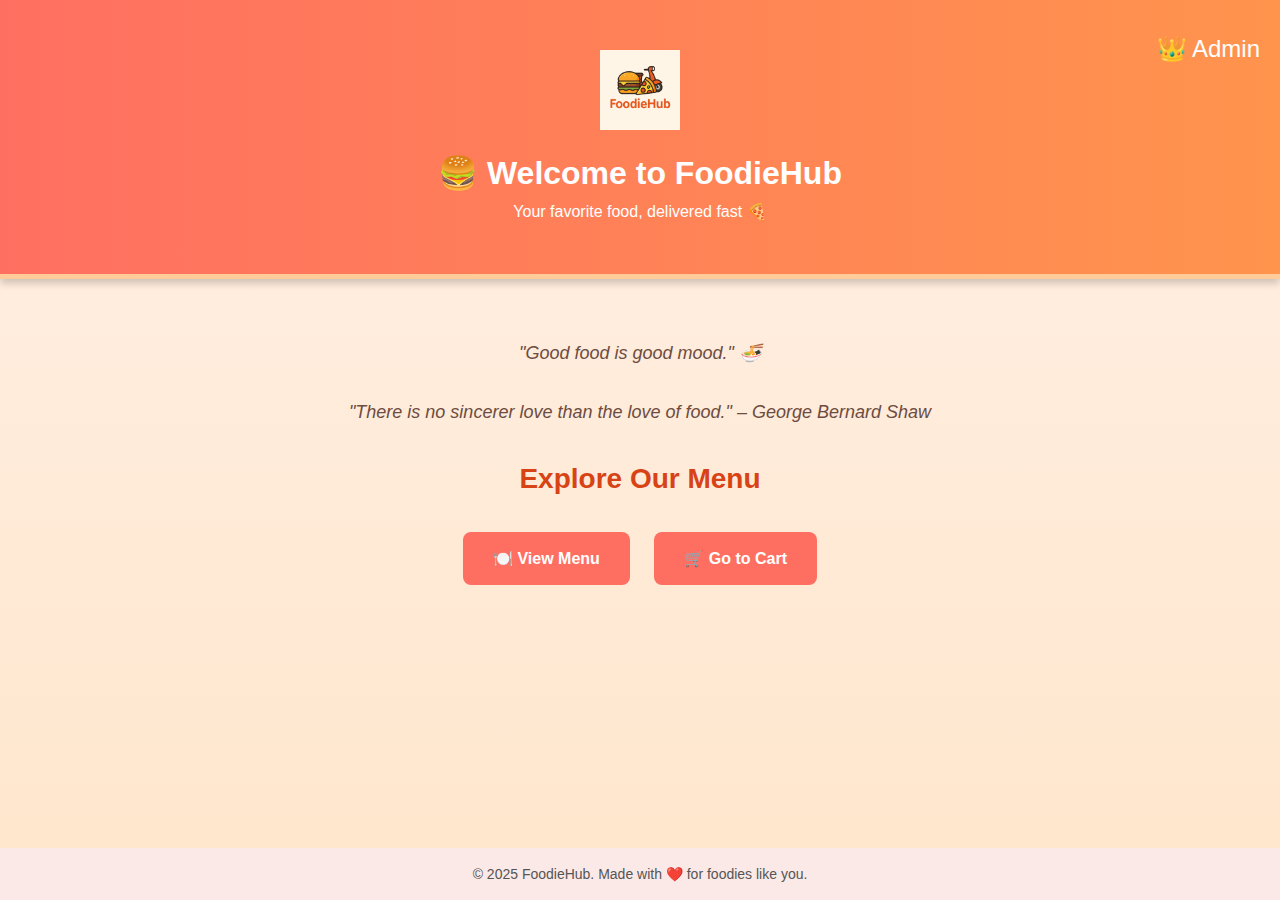
<file: foodiehub/index.html>
<!DOCTYPE html>
<html lang="en">
<head>
  <meta charset="UTF-8">
  <meta name="viewport" content="width=device-width, initial-scale=1.0">
  <title>🍔 FoodieHub - Online Food Ordering</title>
  <link rel="stylesheet" href="style.css">
  <style>
    body {
      font-family: 'Segoe UI', sans-serif;
      background-color: #fff8f0;
      margin: 0;
      padding: 0;
    }

    header {
      background-color: #ff6f61;
      color: white;
      padding: 30px 0;
      text-align: center;
    }

    header img.logo {
      width: 80px;
      height: auto;
      margin-bottom: 10px;
    }

    header span {
      color: #ffe082;
    }

    main.container {
      text-align: center;
      padding: 50px 20px;
    }

    .quotes {
      font-style: italic;
      color: #6d4c41;
      margin: 10px 0 30px;
      font-size: 18px;
    }

    .btn {
      display: inline-block;
      margin: 10px;
      padding: 14px 30px;
      background-color: #ff6f61;
      color: white;
      text-decoration: none;
      border-radius: 8px;
      font-weight: bold;
      font-size: 16px;
      transition: background-color 0.3s ease;
    }

    .btn:hover {
      background-color: #e65100;
    }

    /* Admin icon link styles */
    .admin-icon {
      position: absolute;
      top: 30px;
      right: 20px;
      font-size: 24px;
      color: white; /* White color for the icon */
      text-decoration: none;
    }

    .admin-icon:hover {
      color: white; 
    }

    footer {
      background-color: #fbe9e7;
      padding: 15px;
      text-align: center;
      color: #555;
      font-size: 14px;
    }
  </style>
</head>
<body>
  <header>
    <div class="container">
      <img src="assets/logo.png" alt="FoodieHub Logo" class="logo">
      <h1>🍔 Welcome to FoodieHub</h1>
      <p>Your favorite food, delivered fast 🍕</p>
    </div>
    <!-- Admin Icon Link placed in the header -->
    <a href="admin/login.php" class="admin-icon">👑 Admin</a>
  </header>

  <main class="container">
    <div class="quotes">"Good food is good mood." 🍜</div>
    <div class="quotes">"There is no sincerer love than the love of food." – George Bernard Shaw</div>

    <h2>Explore Our Menu</h2>
    <a href="menu.html" class="btn">🍽️ View Menu</a>
    <a href="cart.html" class="btn">🛒 Go to Cart</a>
  </main>

  <footer>
    <p>&copy; 2025 FoodieHub. Made with ❤️ for foodies like you.</p>
  </footer>
</body>
</html>
</file>
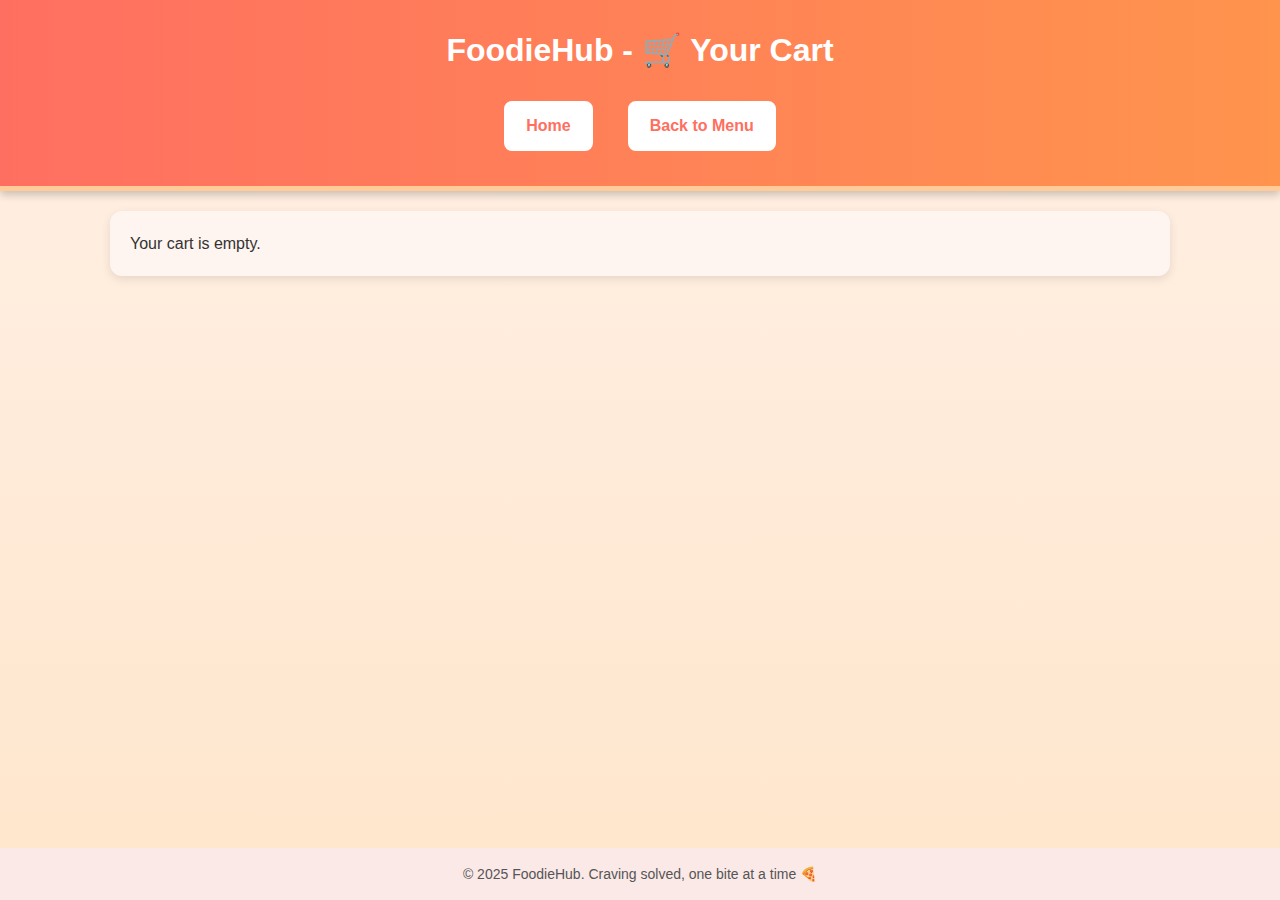
<file: foodiehub/cart.html>
<!DOCTYPE html>
<html lang="en">
<head>
  <meta charset="UTF-8" />
  <meta name="viewport" content="width=device-width, initial-scale=1.0"/>
  <title>🛒 Your Cart - FoodieHub</title>
  <link rel="stylesheet" href="style.css">
  <style>
    body {
      font-family: 'Segoe UI', sans-serif;
      background-color: #fff8f0;
      margin: 0;
      padding: 0;
    }

    header {
      background-color: #ff6f61;
      color: white;
      padding: 25px 0;
      text-align: center;
      position: relative;
    }

    header h1 {
      margin: 0;
    }

    .btn-container {
      display: flex;
      justify-content: center;
      gap: 15px;
      margin-top: 15px;
    }

    .btn {
      padding: 10px 20px;
      background-color: white;
      color: #ff6f61;
      border-radius: 5px;
      text-decoration: none;
      font-weight: bold;
    }

    .btn:hover {
      background-color: #e65100;
      color: white;
    }

    main {
      padding: 30px 20px;
      max-width: 800px;
      margin: auto;
    }

    .cart-item {
      background-color: #fff;
      border: 1px solid #eee;
      border-radius: 10px;
      padding: 15px;
      margin-bottom: 15px;
      box-shadow: 0 2px 5px rgba(0,0,0,0.05);
    }

    .cart-item h3 {
      margin-top: 0;
    }

    .cart-item p {
      margin: 8px 0;
    }

    .cart-item button {
      padding: 6px 10px;
      margin: 0 5px;
      border: none;
      border-radius: 5px;
      background-color: #ff6f61;
      color: white;
      font-weight: bold;
      cursor: pointer;
    }

    .cart-item button:hover {
      background-color: #e65100;
    }

    .cart-summary {
      background-color: #fff3e0;
      padding: 20px;
      border-radius: 10px;
      margin-top: 20px;
      text-align: left;
      box-shadow: 0 2px 5px rgba(0,0,0,0.05);
    }

    .cart-summary p {
      margin: 10px 0;
      font-size: 16px;
    }

    .cart-summary strong {
      font-size: 18px;
    }

    .place-order-btn {
      display: block;
      margin: 25px auto;
      padding: 14px 30px;
      background-color: #43a047;
      color: white;
      border: none;
      border-radius: 8px;
      font-size: 16px;
      font-weight: bold;
      cursor: pointer;
    }

    .place-order-btn:hover {
      background-color: #2e7d32;
    }

    footer {
      background-color: #fbe9e7;
      text-align: center;
      padding: 15px;
      font-size: 14px;
      color: #555;
    }
  </style>
</head>
<body>

  <header>
    <h1>FoodieHub - 🛒 Your Cart</h1>
    <div class="btn-container">
      <a href="index.html" class="btn">Home</a>
      <a href="menu.html" class="btn">Back to Menu</a>
    </div>
  </header>

  <main class = "container">
    <div id="cart">
      <!-- Cart content will be dynamically injected here -->
    </div>
  </main>

  <footer>
    <p>&copy; 2025 FoodieHub. Craving solved, one bite at a time 🍕</p>
  </footer>

  <script src="cart.js"></script> <!-- This links to your JS code -->
</body>
</html>
</file>
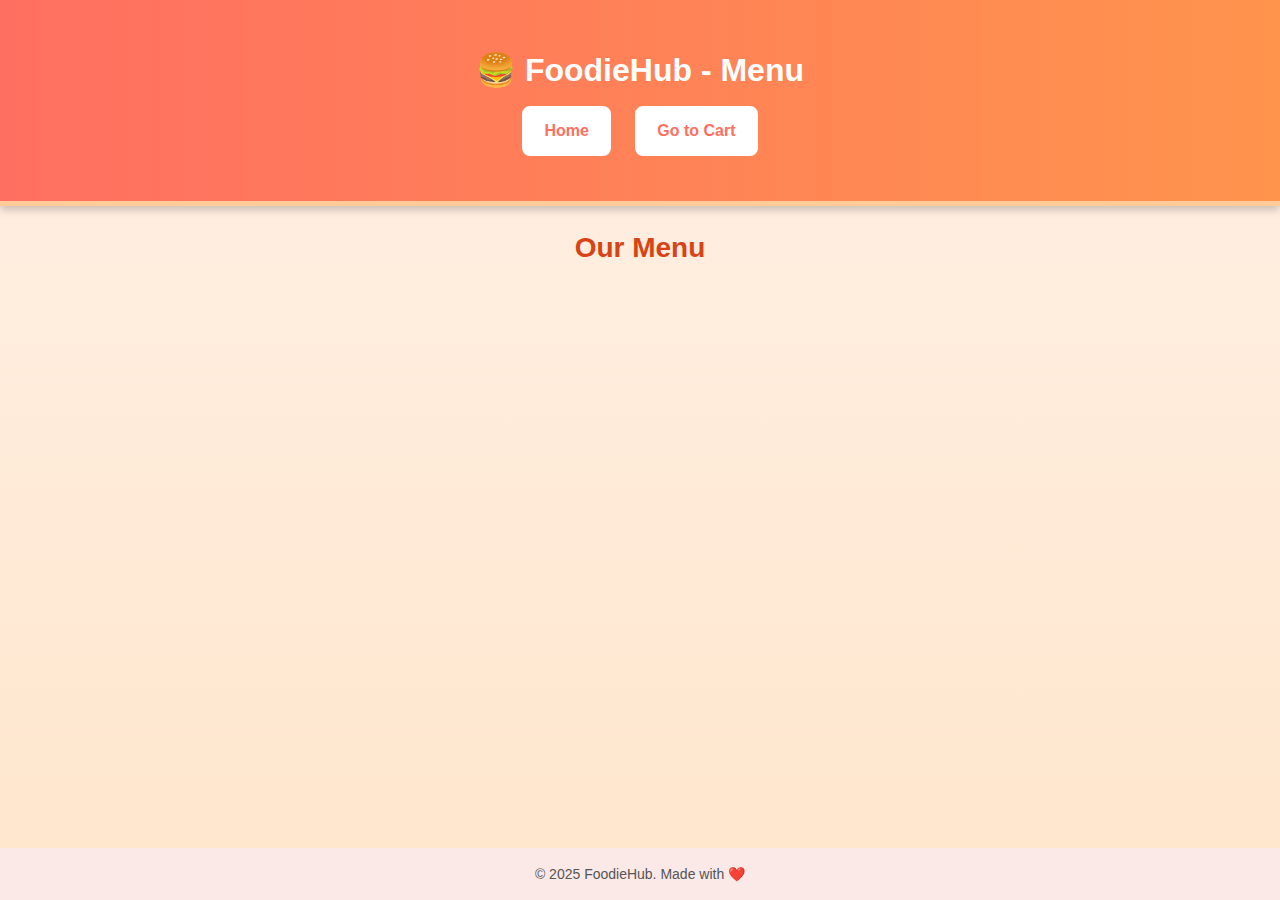
<file: foodiehub/menu.html>
<!DOCTYPE html>
<html lang="en">
<head>
  <meta charset="UTF-8">
  <meta name="viewport" content="width=device-width, initial-scale=1.0">
  <title>🍔 FoodieHub - Menu</title>
  <link rel="stylesheet" href="style.css">
</head>
<body>
  <header>
    <div class="container">
      <h1>🍔 FoodieHub - Menu</h1>
      <a href="index.html" class="btn">Home</a>
      <a href="cart.html" class="btn">Go to Cart</a>
    </div>
  </header>

  <main class="container">
    <h2>Our Menu</h2>
    <div id="menu" class="menu-list"></div>
  </main>

  <footer>
    <p>&copy; 2025 FoodieHub. Made with ❤️</p>
  </footer>

  <script>
    // Fetch the menu items from the server
    fetch('api/get_menu.php')
    .then(response => response.json())
    .then(data => {
        let html = '';
        data.forEach(item => {
            html += `
                <div class="menu-item">
                    <h3>${item.name}</h3>
                    <p>${item.description}</p>
                    <p><strong>₹${item.price}</strong></p>
                    <!-- Quantity controls -->
                    <button class="quantity-btn" onclick="updateQuantity(${item.id}, 'decrement')">-</button>
                    <span id="quantity-${item.id}" class="quantity-value">1</span>
                    <button class="quantity-btn" onclick="updateQuantity(${item.id}, 'increment')">+</button>
                    <button onclick='addToCart(${JSON.stringify(item)})' class="add-to-cart-btn">Add to Cart</button>
                </div>
            `;
        });
        document.getElementById('menu').innerHTML = html;
    });

    // Function to update quantity
    function updateQuantity(itemId, action) {
      const quantityElement = document.getElementById(`quantity-${itemId}`);
      let quantity = parseInt(quantityElement.innerText);

      if (action === 'increment') {
        quantity++;
      } else if (action === 'decrement' && quantity > 1) {
        quantity--;
      }

      quantityElement.innerText = quantity;
    }

    // Function to add item to cart
    function addToCart(item) {
      const quantity = parseInt(document.getElementById(`quantity-${item.id}`).innerText);
      const cartItem = {
        ...item,
        quantity: quantity,
      };

      // Assuming we are storing the cart in localStorage (you can modify as per your backend)
      let cart = JSON.parse(localStorage.getItem('cart')) || [];
      
      const existingItem = cart.find(cartItem => cartItem.id === item.id);

      if (existingItem) {
        existingItem.quantity += cartItem.quantity;  // Update quantity if item already in cart
      } else {
        cart.push(cartItem);  // Add new item to cart
      }
      console.log('Cart after update:', cart);

      localStorage.setItem('cart', JSON.stringify(cart)); 
      console.log('Cart saved to localStorage:', localStorage.getItem('cart'));

      alert(`${item.name} added to cart!`);
    }
  </script>
  

  <style>
    body {
      font-family: 'Segoe UI', sans-serif;
      background-color: #fff8f0;
      margin: 0;
      padding: 0;
    }

    header {
      background-color: #ff6f61;
      color: white;
      padding: 25px 0;
      text-align: center;
    }

    header h1 {
      margin: 0;
    }

    footer {
      background-color: #fbe9e7;
      text-align: center;
      padding: 15px;
      font-size: 14px;
      color: #555;
    }

    .btn {
      padding: 10px 20px;
      background-color: #ff6f61;
      color: white;
      border-radius: 5px;
      text-decoration: none;
      margin: 0 10px;
    }

    .btn:hover {
      background-color: #e65100;
    }

    /* Style for quantity buttons */
.quantity-btn {
  padding: 4px 10px;
  font-size: 14px;
  background-color: #eeeeee;
  border: 1px solid #ccc;
  border-radius: 4px;
  margin: 0 5px;
  cursor: pointer;
}

/* Optional: Style quantity number */
.quantity-value {
  font-size: 16px;
  font-weight: bold;
  margin: 0 5px;
}

/* Style for Add to Cart button */
.add-to-cart-btn {
  padding: 10px 16px;
  background-color: #43a047; /* green */
  color: white;
  border: none;
  border-radius: 6px;
  font-weight: bold;
  cursor: pointer;
  margin-left: 10px;
}

.add-to-cart-btn:hover {
  background-color: #2e7d32;
}


    .menu-item {
      background-color: #fff;
      border: 1px solid #eee;
      border-radius: 10px;
      padding: 15px;
      margin-bottom: 15px;
      box-shadow: 0 2px 5px rgba(0, 0, 0, 0.05);
    }

    .menu-item h3 {
      margin-top: 0;
    }

    .menu-item p {
      margin: 8px 0;
    }

    .menu-item button {
      padding: 6px 10px;
      margin: 0 5px;
      border: none;
      border-radius: 5px;
      background-color: #ff6f61;
      color: white;
      font-weight: bold;
      cursor: pointer;
    }

    .menu-item button:hover {
      background-color: #e65100;
    }

    
  </style>
</body>
</html>
</file>
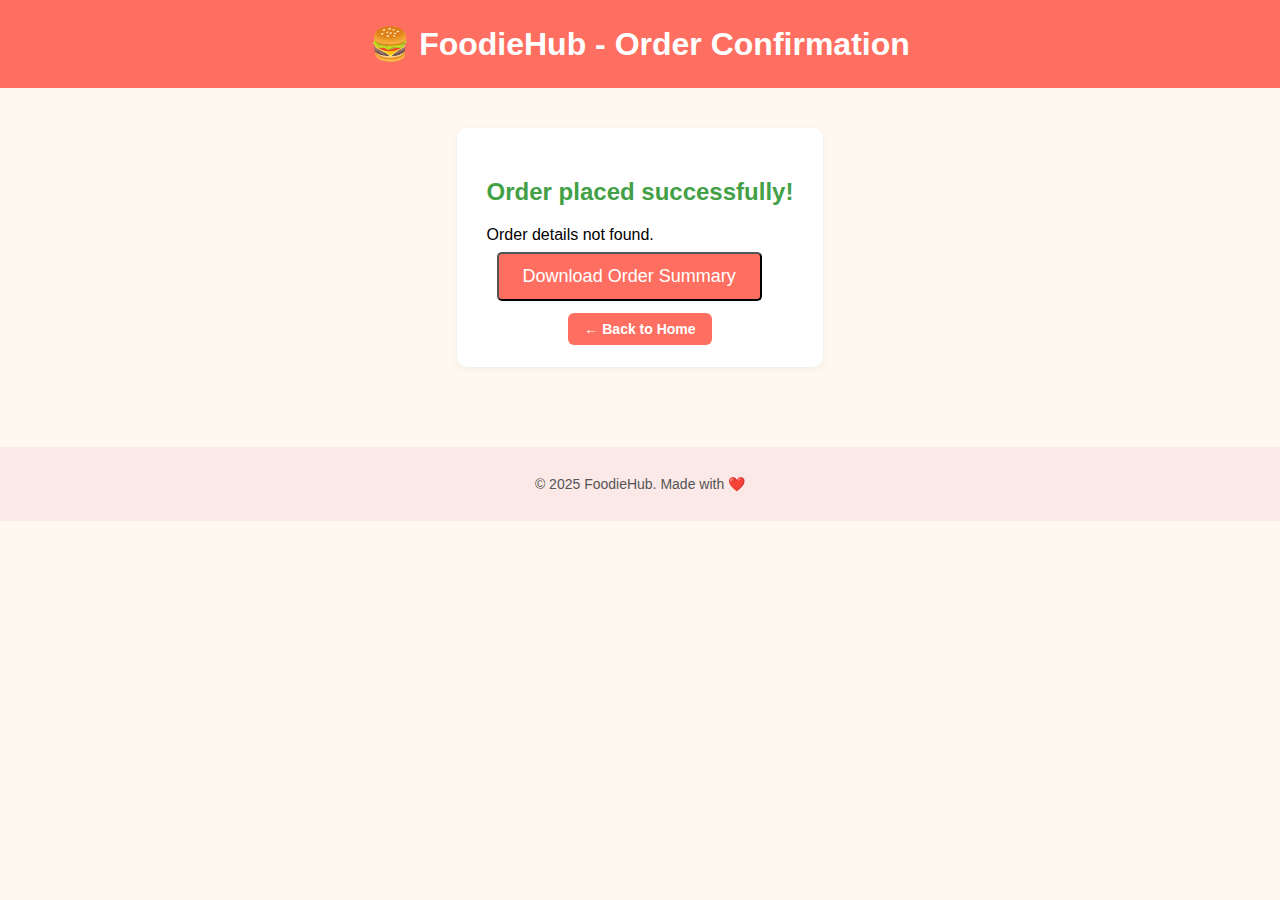
<file: foodiehub/order_confirmation.html>
<!DOCTYPE html>
<html lang="en">
<head>
  <meta charset="UTF-8">
  <title>🍔 FoodieHub - Order Confirmation</title>
  <meta name="viewport" content="width=device-width, initial-scale=1.0">
  <style>
    body {
      font-family: 'Segoe UI', sans-serif;
      background-color: #fff8f0;
      margin: 0;
      padding: 0;
      text-align: center;
    }

    header {
      background-color: #ff6f61;
      color: white;
      padding: 25px 0;
    }

    header h1 {
      margin: 0;
    }

    .btn {
      padding: 10px 20px;
      background-color: #ff6f61;
      color: white;
      border-radius: 5px;
      text-decoration: none;
      margin: 0 10px;
      display: inline-block;
      font-size: 16px;
    }

    .btn:hover {
      background-color: #e65100;
    }

    .confirmation {
      background: #fff;
      display: inline-block;
      padding: 30px;
      border-radius: 10px;
      box-shadow: 0 2px 8px rgba(0, 0, 0, 0.05);
      max-width: 500px;
      margin: 40px auto;
      text-align: left;
    }

    h2 {
      color: #43a047;
      text-align: center;
      margin-bottom: 20px;
    }

    .order-info p {
      margin: 8px 0;
      font-size: 16px;
    }

    .home-link {
      margin-top: 20px;
      text-align: center;
      display: block;
      font-size: 14px;
    }

    .home-link a {
      text-decoration: none;
      color: white;
      background-color: #ff6f61;
      padding: 8px 16px;
      border-radius: 6px;
      font-weight: bold;
    }

    .home-link a:hover {
      background-color: #e65100;
    }

    footer {
      background-color: #fbe9e7;
      text-align: center;
      padding: 15px;
      font-size: 14px;
      color: #555;
      margin-top: 40px;
    }
  </style>
</head>
<body>

  <header>
    <h1>🍔 FoodieHub - Order Confirmation</h1>
  </header>

  <main>
    <div class="confirmation">
      <h2>Order placed successfully!</h2>
      <div class="order-info" id="order-details">
        <!-- Dynamic content here -->
      </div>
      <!-- Updated Export Button -->
      <button class="btn" id="export-json" style="font-size: 18px; padding: 12px 24px;">Download Order Summary</button>
      <div class="home-link">
        <a href="index.html">← Back to Home</a>
      </div>
    </div>
  </main>

  <footer>
    <p>&copy; 2025 FoodieHub. Made with ❤️</p>
  </footer>

  <script>
    const params = new URLSearchParams(window.location.search);
    const orderId = params.get('order_id');
    const orderItems = localStorage.getItem('last_order_items');
    const totalPrice = localStorage.getItem('last_order_total');
    const deliveryFee = localStorage.getItem('last_order_delivery');
    const gst = localStorage.getItem('last_order_gst');
    const finalAmount = localStorage.getItem('last_order_final');

    const details = document.getElementById('order-details');

    if (orderId && orderItems && totalPrice && gst && finalAmount) {
      details.innerHTML = `
        <p><strong>Order ID:</strong> #${orderId}</p>
        <p><strong>Items:</strong> ${orderItems}</p>
        <p><strong>Total Price:</strong> ₹${parseFloat(totalPrice).toFixed(2)}</p>
        <p><strong>Delivery Fee:</strong> ₹${parseFloat(deliveryFee).toFixed(2)}</p>
        <p><strong>GST (15%):</strong> ₹${parseFloat(gst).toFixed(2)}</p>
        <p><strong>Final Amount:</strong> ₹${parseFloat(finalAmount).toFixed(2)}</p>
      `;
    } else {
      details.innerHTML = `<p>Order details not found.</p>`;
    }

    // Remove order details from localStorage
    localStorage.removeItem('last_order_items');
    localStorage.removeItem('last_order_total');
    localStorage.removeItem('last_order_delivery');
    localStorage.removeItem('last_order_gst');
    localStorage.removeItem('last_order_final');

    // JSON Export Functionality
    document.getElementById('export-json').addEventListener('click', function() {
      const orderData = {
        orderId: orderId,
        items: orderItems,
        totalPrice: parseFloat(totalPrice),
        deliveryFee: parseFloat(deliveryFee),
        gst: parseFloat(gst),
        finalAmount: parseFloat(finalAmount)
      };

      const jsonBlob = new Blob([JSON.stringify(orderData, null, 2)], { type: 'application/json' });
      const link = document.createElement('a');
      link.href = URL.createObjectURL(jsonBlob);
      link.download = `order_${orderId}.json`;
      link.click();
    });
  </script>

</body>
</html>
</file>
<file: foodiehub/style.css>
/* Reset */
* {
    margin: 0;
    padding: 0;
    box-sizing: border-box;
  }
  
  /* Body and Container */
  body {
    font-family: 'Segoe UI', Tahoma, Geneva, Verdana, sans-serif;
    background: linear-gradient(to bottom, #fff0e6, #ffe6cc);
    color: #333;
    line-height: 1.6;
    min-height: 100vh;
  }
  
  .container {
    width: 90%;
    max-width: 1100px;
    margin: 0 auto;
    padding: 20px;
  }
  
  /* Header */
  header {
    background: linear-gradient(to right, #ff6f61, #ff944d);
    color: white;
    padding: 30px 0;
    text-align: center;
    border-bottom: 5px solid #ffcc99;
    box-shadow: 0 4px 8px rgba(0, 0, 0, 0.2);
  }
  
  header h1 span {
    color: #fffacd;
  }
  
  header a.btn {
    margin-top: 10px;
    display: inline-block;
    background-color: #fff;
    color: #ff6f61;
    font-weight: bold;
    border: 2px solid #fff;
    padding: 10px 20px;
    border-radius: 8px;
    transition: all 0.3s ease;
    text-decoration: none;
  }
  
  header a.btn:hover {
    background-color: #ffccbc;
    color: #d84315;
  }
  
  /* Buttons */
  .btn {
    background-color: #ff6f61;
    color: white;
    padding: 12px 25px;
    text-decoration: none;
    border-radius: 8px;
    font-weight: bold;
    border: none;
    display: inline-block;
    margin: 10px;
    transition: background-color 0.3s ease, transform 0.2s ease;
  }
  
  .btn:hover {
    background-color: #ff3d00;
    transform: scale(1.05);
  }
  
  /* Footer */
  footer {
    background-color: #ff6f61;
    color: white;
    text-align: center;
    padding: 15px 0;
    font-size: 14px;
    position: fixed;
    bottom: 0;
    width: 100%;
  }
  
  /* Headings */
  h2 {
    text-align: center;
    font-size: 28px;
    margin-bottom: 20px;
    color: #d84315;
  }
  
  /* Menu Grid */
  .menu-list {
    display: grid;
    grid-template-columns: repeat(auto-fit, minmax(260px, 1fr));
    gap: 25px;
    margin-bottom: 40px;
  }
  
  /* Menu Item Cards */
  .menu-item {
    background-color: #fff;
    border-radius: 15px;
    padding: 20px;
    box-shadow: 0 6px 14px rgba(0, 0, 0, 0.1);
    transition: transform 0.2s ease;
  }
  
  .menu-item:hover {
    transform: scale(1.02);
  }
  
  .menu-item h3 {
    font-size: 20px;
    margin-bottom: 10px;
    color: #ff6f61;
  }
  
  .menu-item p {
    margin-bottom: 8px;
  }
  
  .menu-item button {
    background-color: #4caf50;
    border: none;
    color: white;
    padding: 10px 16px;
    font-weight: bold;
    border-radius: 6px;
    cursor: pointer;
    transition: background-color 0.3s ease;
  }
  
  .menu-item button:hover {
    background-color: #388e3c;
  }
  
  /* Cart Styles */
  #cart {
    background-color: #fff5f0;
    padding: 20px;
    border-radius: 12px;
    box-shadow: 0 3px 10px rgba(0, 0, 0, 0.1);
  }
  
  .cart-item {
    border-bottom: 1px solid #ddd;
    padding: 10px 0;
  }
  
  .cart-item:last-child {
    border-bottom: none;
  }
  
  .cart-item h3 {
    font-size: 18px;
    color: #ff6f61;
  }
  
  .cart-item button {
    background-color: #ff5252;
    color: white;
    padding: 8px 14px;
    border: none;
    border-radius: 6px;
    cursor: pointer;
    margin-top: 5px;
    transition: background-color 0.3s ease;
  }
  
  .cart-item button:hover {
    background-color: #c62828;
  }
  
  /* Total Section */
  #total {
    font-size: 20px;
    margin-top: 20px;
    font-weight: bold;
    color: #2e7d32;
  }
  
  /* Responsive Fixes */
  @media (max-width: 600px) {
    .menu-list {
      grid-template-columns: 1fr;
    }
  
    .btn {
      width: 100%;
      text-align: center;
    }
  }
</file>
